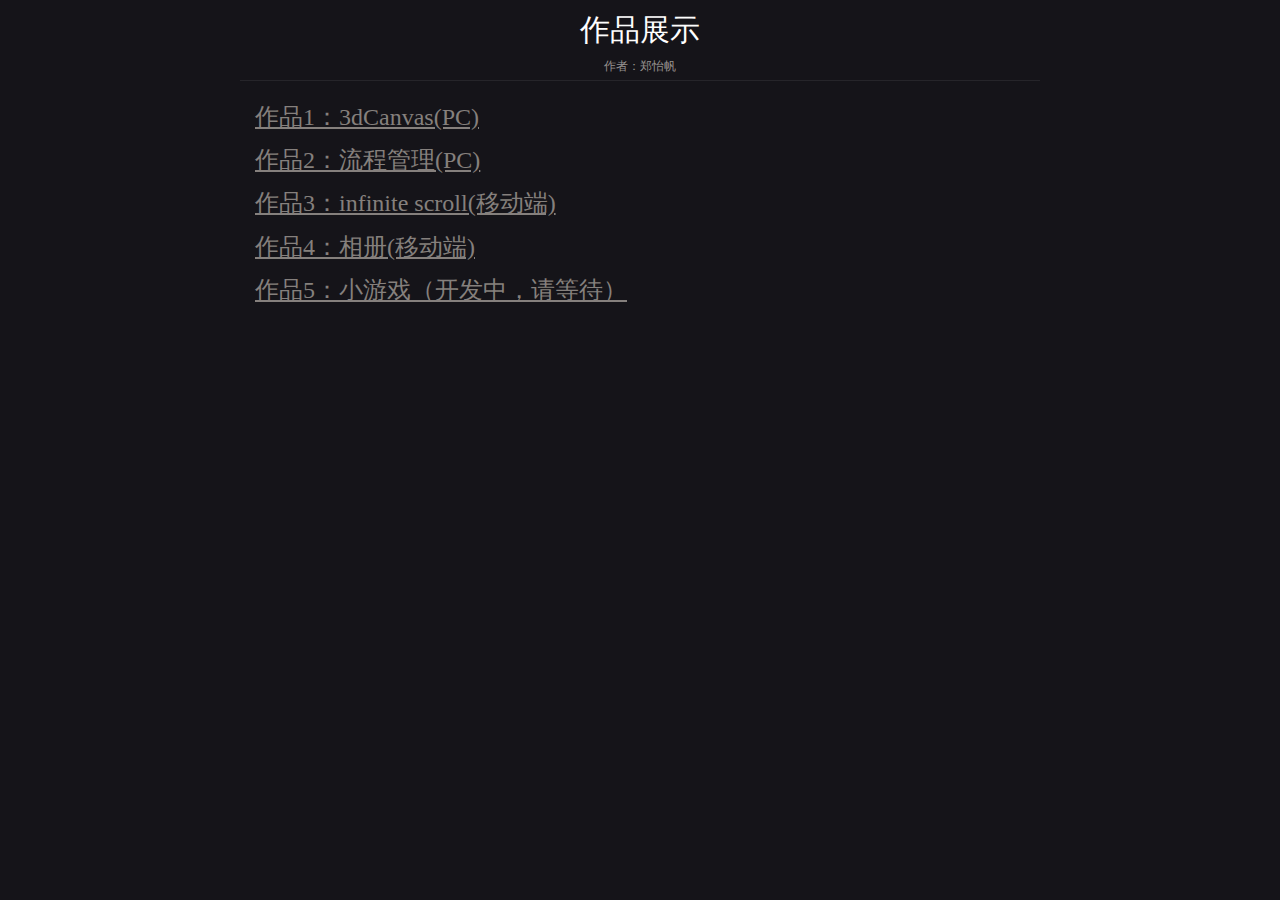
<file: index.html>
<!DOCTYPE html>
<html>
<head lang="en">
    <meta charset="UTF-8">
    <title>我的主页</title>
    <meta name="viewport"
          content="width=device-width, initial-scale=1.0, maximum-scale=1.0, minimum-scale=1.0, user-scalable=0, minimal-ui">
    <meta name="apple-mobile-web-app-capable" content="yes">
    <meta name="format-detection" content="telephone=no">
    <link rel="stylesheet" type="text/css" href="styles/lib/reset.css">
    <link rel="stylesheet" type="text/css" href="styles/index.css">
</head>
<body>
<h1>作品展示</h1>
<p class="author">作者：郑怡帆</p>
<article class="artifact">
    <ul class="artifact-list">
        <li>
            <a href="projects/3dCanvas.html">作品1：3dCanvas(PC)</a>
        </li>
        <li>
            <a href="projects/flow.html">作品2：流程管理(PC)</a>
        </li>
        <li>
            <a href="widgets/infiniteScroll.html">作品3：infinite scroll(移动端)</a>
        </li>
        <li>
            <a href="widgets/gallery.html">作品4：相册(移动端)</a>
        </li>
        <li>
            <a href="">作品5：小游戏（开发中，请等待）</a>
        </li>
    </ul>
</article>
<canvas id="cursorCanvas"></canvas>
<div id="topContainer"></div>
<script src="scripts/lib/jquery/jquery-2.2.2.min.js"></script>
<script src="scripts/lib/mobile-detect.min.js"></script>
<script src="scripts/index.js"></script>
</body>
</html>
</file>
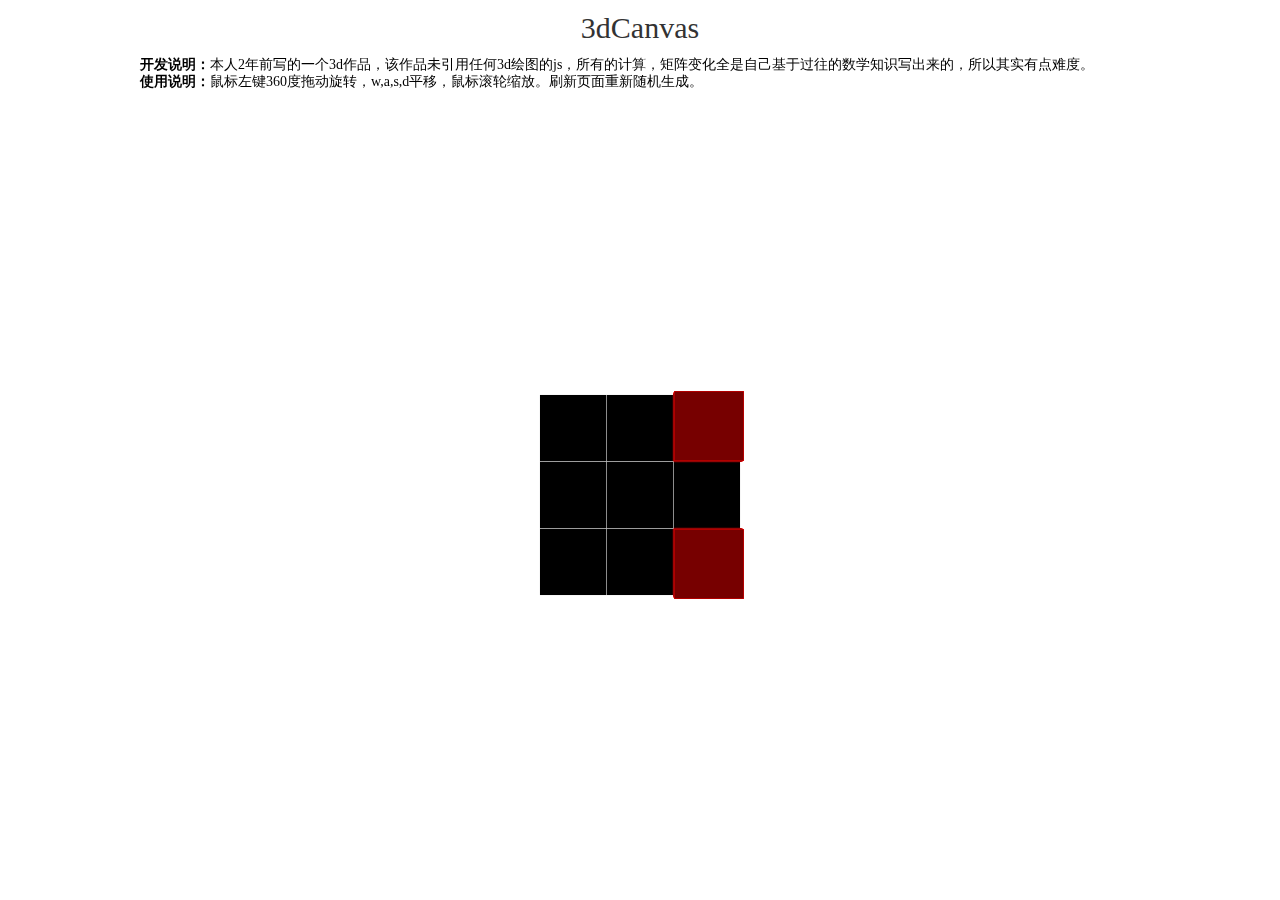
<file: projects/3dCanvas.html>
<!DOCTYPE html>
<html>
<head lang="en">
    <meta charset="UTF-8">
    <title>3dCanvas</title>
    <link rel="stylesheet" type="text/css" href="../styles/lib/reset.css">
    <link rel="stylesheet" type="text/css" href="../styles/common.css">
    <style>
        html, body, article {
            height: 100%;
        }

        #canvas {
            display: block;
            margin: 0 auto;
        }

        .fixed-bottom {
            position: fixed;
            top: 56px;
            bottom: 0;
            height:auto;
            left: 0;
            width: 100%;
        }
    </style>
</head>
<body>
<header><h1>3dCanvas</h1></header>
<article class="fixed-bottom">
    <p class="desc">
       <b>开发说明：</b>本人2年前写的一个3d作品，该作品未引用任何3d绘图的js，所有的计算，矩阵变化全是自己基于过往的数学知识写出来的，所以其实有点难度。<br>
        <b>使用说明：</b>鼠标左键360度拖动旋转，w,a,s,d平移，鼠标滚轮缩放。刷新页面重新随机生成。
    </p>
    <section>
        <canvas id="canvas"></canvas>
    </section>
</article>
<script src="../scripts/lib/jquery/jquery-2.2.2.min.js"></script>
<script src="../scripts/projects/3dCanvasBase.js"></script>
<script src="../scripts/projects/3dCanvas.js"></script>
</body>
</html>
</file>
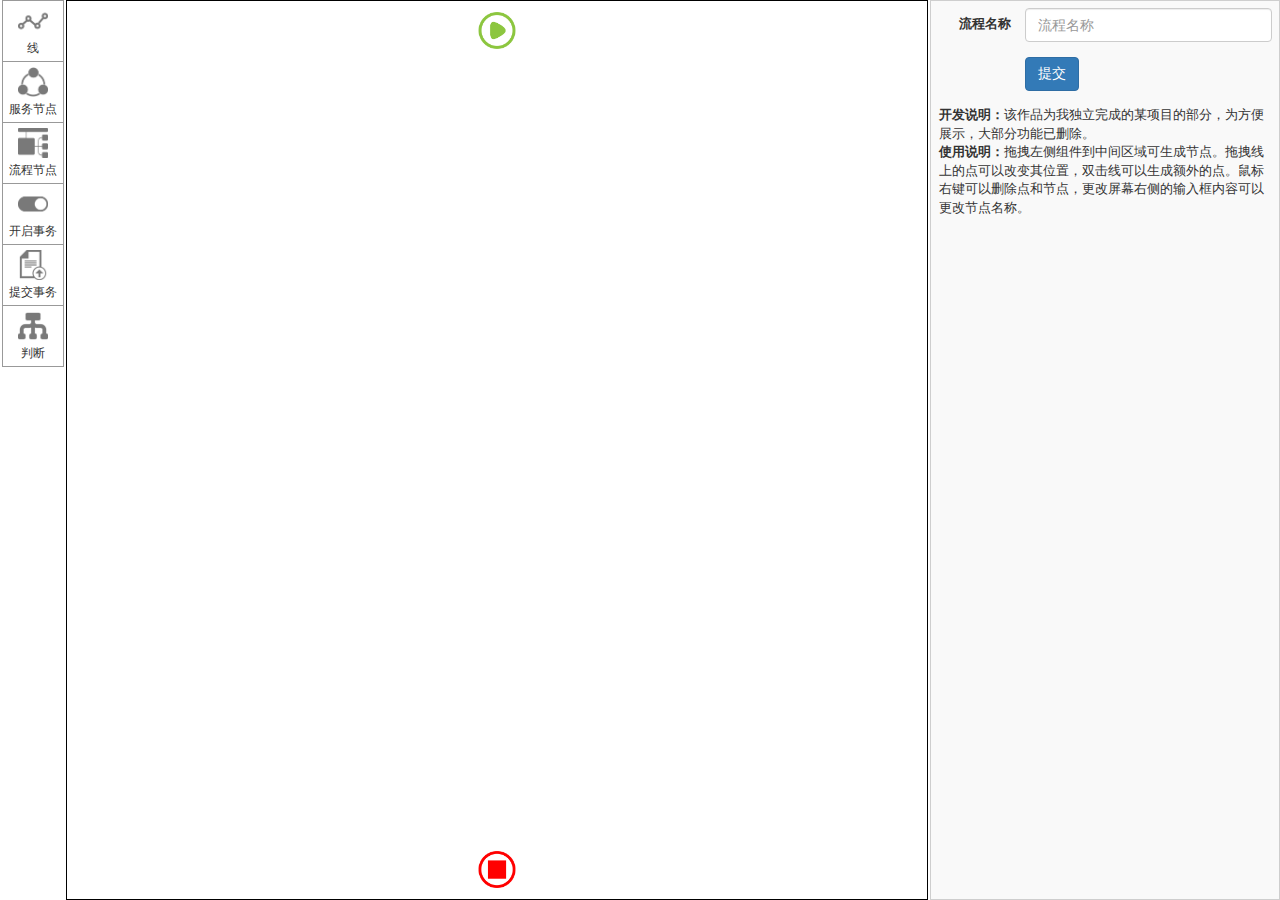
<file: projects/flow.html>
<!DOCTYPE html>
<html>
<head lang="en">
    <meta charset="UTF-8">
    <title>流程编辑</title>
    <link rel="stylesheet" type="text/css" href="../styles/lib/reset.css">
    <link rel="stylesheet" type="text/css" href="../styles/lib/bootstrap.css">
    <link rel="stylesheet" href="../styles/projects/flowPanel.css">
    <script src="../scripts/lib/jquery/jquery-2.2.2.min.js"></script>

    <script src="../scripts/projects/flowPanel/component.js"></script>
</head>
<body>
<div id="leftContainer">
    <ul class="toolbar list-unstyled">
        <li>
            <a data-tool="LINE">线</a>
        </li>
        <li>
            <a data-tool="SERVICE">服务节点</a>
        </li>
        <li>
            <a data-tool="FLOW">流程节点</a>
        </li>
        <li>
            <a data-tool="TRANSACTION_BEGIN">开启事务</a>
        </li>
        <li>
            <a data-tool="TRANSACTION_COMMIT">提交事务</a>
        </li>
        <li>
            <a data-tool="DECISION">判断</a>
        </li>
    </ul>
</div>

<!--viewBox="0 0 1000 1000"-->
<div class="svg-container" id="svgContainer" oncontextmenu="window.event.returnValue=false">
    <svg id="flowSvg" class="normal">
        <defs>
            <marker id="arrow"
                    viewBox="0 0 10 10" refX="8" refY="5"
                    fill="black"
                    markerUnits="strokeWidth" markerWidth="4" markerHeight="3"
                    orient="auto">
                <path d="M 0 0 L 10 5 L 0 10 z"></path>
            </marker>
            <marker id="activeArrow"
                    viewBox="0 0 10 10" refX="8" refY="5"
                    fill="green"
                    markerUnits="strokeWidth" markerWidth="4" markerHeight="3"
                    orient="auto">
                <path d="M 0 0 L 10 5 L 0 10 z"></path>
            </marker>
            <radialGradient id="lineTurnPoint" cx="0.5" cy="0.5" r="0.3">
                <stop offset="0" stop-color="blue"></stop>
                <stop offset="99%" stop-color="blue"></stop>
                <stop offset="100%" stop-color="transparent"></stop>
            </radialGradient>
        </defs>
    </svg>
</div>

<div id="info">
    <div id="infoResizer"></div>
    <div id="infoForms" class="container-fluid">
        <form class="form-horizontal" id="flowForm">
            <div class="form-group">
                <label for="flowName" class="col-xs-3 control-label">流程名称</label>

                <div class="col-xs-9">
                    <input type="text" name="flowName" class="form-control" id="flowName" placeholder="流程名称" juicer="flowName">
                </div>
            </div>
            <div class="form-group">
                <div class="col-xs-offset-3 col-xs-9">
                    <button type="button" id="flowFormSubmit" class="btn btn-primary">提交</button>
                </div>
            </div>
            <div class="form-group">
                <p style="margin: 0 8px;"><b>开发说明：</b>该作品为我独立完成的某项目的部分，为方便展示，大部分功能已删除。<br>
                    <b>使用说明：</b>拖拽左侧组件到中间区域可生成节点。拖拽线上的点可以改变其位置，双击线可以生成额外的点。鼠标右键可以删除点和节点，更改屏幕右侧的输入框内容可以更改节点名称。</p>
            </div>
        </form>

        <form class="form-horizontal hidden cmp-form" data-type="START">
            <div class="form-group">
                <label for="startName" class="col-xs-3 control-label">名&emsp;称</label>

                <div class="col-xs-9">
                    <input type="text" name="name" class="form-control" disabled id="startName" placeholder="名称">
                </div>
            </div>
        </form>

        <form class="form-horizontal hidden cmp-form" data-type="END">
            <div class="form-group">
                <label for="startName" class="col-xs-3 control-label">名&emsp;称</label>

                <div class="col-xs-9">
                    <input type="text" name="name" class="form-control" disabled id="endName" placeholder="名称">
                </div>
            </div>
        </form>

        <form class="form-horizontal hidden cmp-form" data-type="SERVICE" id="serviceForm">
            <div class="form-group">
                <label for="serviceName" class="col-xs-3 control-label">名&emsp;称</label>

                <div class="col-xs-9">
                    <input type="text" name="name" class="form-control" id="serviceName" placeholder="名称">
                </div>
            </div>
        </form>

        <form class="form-horizontal hidden cmp-form" data-type="FLOW">
            <div class="form-group">
                <label class="col-xs-3 control-label">名&emsp;称</label>

                <div class="col-xs-9">
                    <input type="text" name="name" class="form-control" placeholder="名称">
                </div>
            </div>
        </form>

        <form class="form-horizontal hidden cmp-form" data-type="TRANSACTION_BEGIN">
            <div class="form-group">
                <label class="col-xs-3 control-label">名&emsp;称</label>

                <div class="col-xs-9">
                    <input type="text" name="name" class="form-control" placeholder="名称">
                </div>
            </div>
        </form>

        <form class="form-horizontal hidden cmp-form" data-type="TRANSACTION_COMMIT">
            <div class="form-group">
                <label class="col-xs-3 control-label">名&emsp;称</label>

                <div class="col-xs-9">
                    <input type="text" name="name" class="form-control" placeholder="名称">
                </div>
            </div>
        </form>

        <form class="form-horizontal hidden cmp-form" data-type="DECISION">
            <div class="form-group">
                <label class="col-xs-3 control-label">名&emsp;称</label>

                <div class="col-xs-9">
                    <input type="text" name="name" class="form-control" placeholder="名称">
                </div>
            </div>
        </form>

        <form class="form-horizontal hidden cmp-form" data-type="LINE" id="lineForm">
            <div class="form-group">
                <label class="col-xs-3 control-label">名&emsp;称</label>

                <div class="col-xs-9">
                    <input type="text" name="name" class="form-control" placeholder="名称">
                </div>
            </div>
        </form>
    </div>
</div>

<div id="cmpContextMenu">
    <a data-method="nodeDelete"><span class="glyphicon glyphicon-trash"></span>删除组件</a>
    <a data-method="pointDelete"><span class="glyphicon glyphicon-remove"></span>删除折点</a>
</div>

<script src="../scripts/projects/flowPanel/panel.js"></script>
<script src="../scripts/projects/flowPanel/event.js"></script>

<script src="../scripts/projects/flowPanel/nodes/start.js"></script>
<script src="../scripts/projects/flowPanel/nodes/end.js"></script>
<script src="../scripts/projects/flowPanel/nodes/service.js"></script>
<script src="../scripts/projects/flowPanel/nodes/flow.js"></script>
<script src="../scripts/projects/flowPanel/nodes/decision.js"></script>
<script src="../scripts/projects/flowPanel/nodes/transactionBegin.js"></script>
<script src="../scripts/projects/flowPanel/nodes/transactionCommit.js"></script>
<script src="../scripts/projects/flowPanel/nodes/line.js"></script>

<script src="../scripts/projects/flow.js"></script>
</body>
</html>
</file>
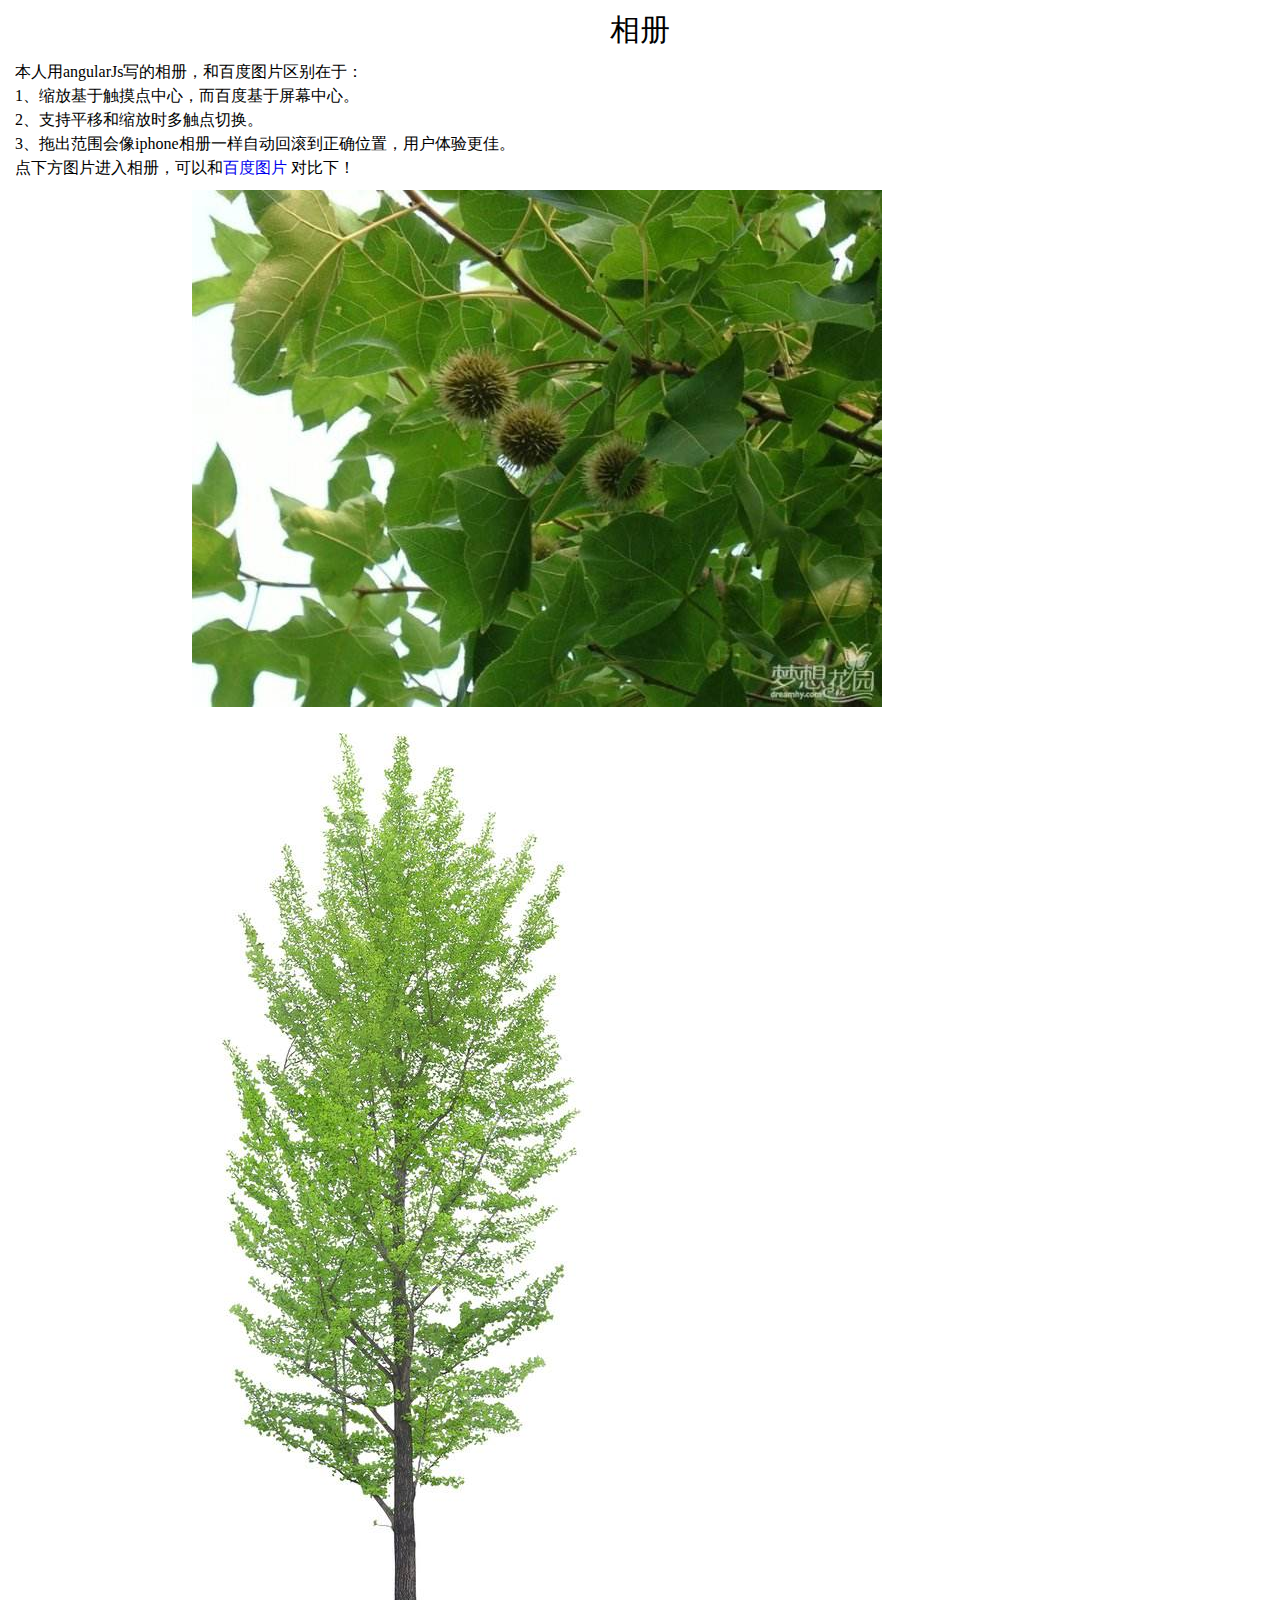
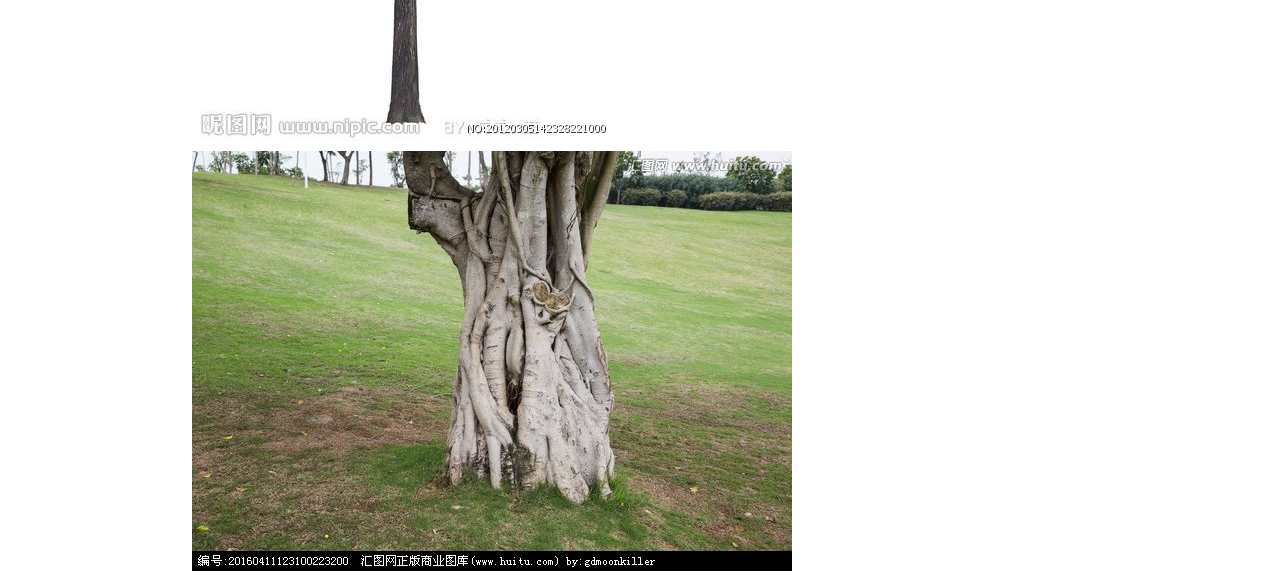
<file: widgets/gallery.html>
<!DOCTYPE html>
<html lang="en" ng-app="galleryExampleApp">
<head>
    <meta charset="utf-8">
    <title>Infinite Scroll</title>
    <meta name="viewport"
          content="width=device-width, initial-scale=1.0, maximum-scale=1.0, minimum-scale=1.0, user-scalable=0, minimal-ui">
    <meta name="apple-mobile-web-app-capable" content="yes">
    <meta name="format-detection" content="telephone=no">
    <link rel="stylesheet" href="../styles/lib/reset.css">
    <script src="../scripts/lib/angular/angular.min.js"></script>
    <style>
        .gallery-image{
            width: 70%;
            margin: 0 auto;
        }
        .image>img{
            max-width: 100%;
            margin-bottom: 10px;
            display: block;
        }
        .desc{
            font-size: 16px;
            line-height: 1.5rem;
            margin: 0 15px 10px;
        }
        h1{
            text-align: center;
            font-size: 30px;
            padding: 15px 0;
        }
    </style>
</head>
<body ng-controller="galleryExampleCtrl">
<header>
    <h1>相册</h1>
</header>
<div class="headerBlock"></div>
<article>
    <p class="desc">本人用angularJs写的相册，和百度图片区别在于：<br>
        1、缩放基于触摸点中心，而百度基于屏幕中心。<br>
        2、支持平移和缩放时多触点切换。<br>
        3、拖出范围会像iphone相册一样自动回滚到正确位置，用户体验更佳。<br>
        点下方图片进入相册，可以和<a href="http://image.baidu.com/search/wiseala?tn=wiseala&ie=utf8&target=1&word=%E6%A0%91&pn=1&di=102187372650&pi=0&os=4078160716,602377377&cs=1095577899,1758481146&adpicid=0&bdtype=0&objurl=http%3A%2F%2Fpic.shejiben.com%2Fcaizhi%2Fday_090514%2F20090514_ac7eecb84f505d7a1902hK5KYOo1ndeA.jpg&simid=3506952396,405800417&needpersonalized=0&haspersonalized=0&timingneed=0&spn=0&is=0,0&tp=strong&fr=alawise&pos=2&stdstl=2&index=0&prefer=https%3A%2F%2Fss0.bdstatic.com%2F9bA1vGfa2gU2pMbfm9GUKT-w%2Ftimg%3Fwisealaddin%26size%3Dw10000%26quality%3D75%26sec%3D1487554462%26di%3D4f6d7b92149198a024282143d0f19f1d&hs=2&xthttps=110111&ctd=1487554463869_e^25_320x480">百度图片</a>
        对比下！</p>
    <section>
        <div class="gallery-image" ng-repeat="img in images" multi-limage="$index path (img.imgUrl) for img in images">
            <div class="image">
                <img ng-src="{{img.imgUrl}}">
            </div>
        </div>
    </section>
</article>

<script src="../scripts/lib/angular/largeImage.js"></script>
<script src="../scripts/lib/mobile-detect.min.js"></script>
<script src="../scripts/widgets/galleryExample.js"></script>
<script>

</script>


</body>
</html>
</file>
<file: styles/index.css>
h1 {
  color: #fefefe;
  text-align: center;
  font-size: 30px;
  padding: 15px 0; }

.author {
  color: #95918e;
  font-size: 12px;
  text-align: center;
  margin-bottom: 8px; }

.artifact {
  width: 800px;
  margin: 0 auto; }

.artifact {
  border-top: 1px solid #26252a; }
  .artifact > h3 {
    color: #333333;
    font-size: 24px;
    line-height: 1.8rem; }

.artifact-list {
  padding: 15px; }
  .artifact-list a {
    color: #85807d;
    font-size: 24px;
    line-height: 1.8em;
    text-decoration: underline; }
    .artifact-list a.hover {
      color: #7fcfe8; }

@media screen and (max-device-width: 640px) {
  .artifact {
    width: auto; }

  .artifact-list a {
    font-size: 20px; }
  .artifact-list > li {
    margin-bottom: 5px; } }
body {
  background: #151419; }

#cursorCanvas {
  position: absolute;
  left: 0;
  top: 0;
  z-index: 100; }

#topContainer {
  position: absolute;
  left: 0;
  top: 0;
  width: 100%;
  height: 100%;
  z-index: 200;
  cursor: url("../images/transparent_pointer.png"), auto; }

a.alternate {
  position: absolute;
  display: block;
  cursor: url("../images/transparent_pointer.png"), auto; }

/*# sourceMappingURL=index.css.map */
</file>
<file: styles/common.css>
body {
  font-family: "Hiragino Sans GB","STHeiti","Microsoft Yahei"; }

header > h1 {
  color: #333333;
  text-align: center;
  font-size: 30px;
  padding: 8px 0;
  line-height: 40px; }

article > .desc {
  width: 1000px;
  margin: 0 auto;
  font-size: 14px;
  line-height: 17px; }

b {
  font-weight: bold; }

/*# sourceMappingURL=common.css.map */
</file>
<file: styles/projects/flowPanel.css>
@charset "UTF-8";
body {
  overflow: hidden;
  min-width: 1024px;
  position: relative; }

html, body {
  height: 100%; }

a {
  color: #333333;
  text-decoration: none !important;
  cursor: pointer; }

.form-control-static {
  display: block; }

#leftContainer {
  position: absolute;
  width: 66px;
  left: 0;
  top: 0;
  padding: 0 2px; }
  #leftContainer > .btn {
    display: block; }

.toolbar > li {
  text-align: center;
  border: 1px solid #999999;
  display: block;
  margin-bottom: -1px;
  font-size: 12px;
  line-height: 25px; }
.toolbar a {
  display: block;
  background-size: 30px 30px;
  background-repeat: no-repeat;
  background-position: center 5px;
  padding-top: 35px; }
.toolbar a:hover {
  background-color: #666666;
  color: #ffffff; }
.toolbar [data-tool="LINE"] {
  background-image: url("../../images/projects/line.png"); }
  .toolbar [data-tool="LINE"]:hover {
    background-image: url("../../images/projects/line_hover.png"); }
.toolbar [data-tool="SERVICE"] {
  background-image: url("../../images/projects/service.png"); }
  .toolbar [data-tool="SERVICE"]:hover {
    background-image: url("../../images/projects/service_hover.png"); }
.toolbar [data-tool="FLOW"] {
  background-image: url("../../images/projects/flow.png"); }
  .toolbar [data-tool="FLOW"]:hover {
    background-image: url("../../images/projects/flow_hover.png"); }
.toolbar [data-tool="DECISION"] {
  background-image: url("../../images/projects/decision.png"); }
  .toolbar [data-tool="DECISION"]:hover {
    background-image: url("../../images/projects/decision_hover.png"); }
.toolbar [data-tool="TRANSACTION_BEGIN"] {
  background-image: url("../../images/projects/transactionBegin.png"); }
  .toolbar [data-tool="TRANSACTION_BEGIN"]:hover {
    background-image: url("../../images/projects/transactionBegin_hover.png"); }
.toolbar [data-tool="TRANSACTION_COMMIT"] {
  background-image: url("../../images/projects/transactionCommit.png"); }
  .toolbar [data-tool="TRANSACTION_COMMIT"]:hover {
    background-image: url("../../images/projects/transactionCommit_hover.png"); }

.svg-container {
  border: 1px solid #000000;
  position: absolute;
  left: 66px;
  top: 0;
  right: 352px;
  bottom: 0;
  overflow: auto; }

svg {
  overflow: hidden; }
  svg.normal rect, svg.normal circle, svg.normal text, svg.normal polyline {
    cursor: pointer; }
  svg.line rect {
    cursor: crosshair; }
  svg.service {
    cursor: url("../images/service.png"), default; }
  svg.decision {
    cursor: url("../images/decision.png"), default; }

.detect-div {
  position: absolute;
  visibility: hidden;
  line-height: 20px;
  font-size: 12px;
  z-index: -1; }

#info {
  background: #F9F9F9;
  z-index: 101;
  position: absolute;
  width: 350px;
  right: 0;
  top: 0;
  height: 100%;
  border: 1px solid #CECECE;
  overflow: hidden; }
  #info .form-group, #info .row {
    margin-left: -7px;
    margin-right: -7px; }
  #info .col-xs-1, #info .col-xs-2, #info .col-xs-3, #info .col-xs-4, #info .col-xs-5, #info .col-xs-6, #info .col-xs-7, #info .col-xs-8, #info .col-xs-9, #info .col-xs-10, #info .col-xs-11, #info .col-xs-12 {
    padding-left: 7px;
    padding-right: 7px; }
  #info .form-child-list {
    margin-bottom: 5px; }
    #info .form-child-list > li {
      padding: 7px 0;
      border-bottom: 1px solid #E0E0E0;
      font-size: 12px; }
      #info .form-child-list > li > h4 {
        height: 1em;
        margin: 0 0 6px; }
      #info .form-child-list > li:first-child {
        border-top: 1px solid #E0E0E0; }
  #info input.blank {
    border: none;
    outline: none;
    width: 100%;
    padding: 7px 0;
    background: none; }
  #info .table {
    table-layout: fixed; }
    #info .table td {
      vertical-align: middle; }
    #info .table .btn {
      outline: none; }
    #info .table .glyphicon-plus-sign {
      color: #449d44; }
    #info .table .glyphicon-minus-sign {
      color: #f0ad4e; }
  #info #infoResizer {
    position: absolute;
    left: 0;
    width: 3px;
    height: 100%;
    top: 0;
    z-index: 102;
    cursor: col-resize; }
  #info #infoForms {
    overflow-x: hidden;
    overflow-y: scroll;
    padding-left: 7px;
    padding-right: 7px;
    padding-top: 7px;
    word-break: break-all;
    font-size: 13px;
    position: absolute;
    box-sizing: border-box;
    width: 348px;
    right: 0;
    top: 0;
    height: 100%; }

#serviceModal table {
  table-layout: fixed; }
#serviceModal tr.type1 {
  cursor: pointer; }
  #serviceModal tr.type1 .glyphicon:before {
    content: "\e117"; }
  #serviceModal tr.type1.opened .glyphicon:before {
    content: "\e118"; }
#serviceModal tr.type2 {
  cursor: pointer; }
  #serviceModal tr.type2 .glyphicon:before {
    content: "\e250"; }
  #serviceModal tr.type2.opened .glyphicon:before {
    content: "\e252"; }
#serviceModal tr.type3 {
  cursor: pointer; }
  #serviceModal tr.type3:hover {
    background: #a0c5e8; }
#serviceModal tr.level1 > td:first-child {
  padding-left: 20px; }
#serviceModal tr.level2 > td:first-child {
  padding-left: 40px; }
#serviceModal .glyphicon {
  margin-right: 5px; }
#serviceModal td {
  overflow: hidden;
  white-space: nowrap;
  text-overflow: ellipsis; }

#serviceForm .serviceClass {
  color: #1D82F5; }
#serviceForm .entity-show {
  color: green; }

#lineForm h5 {
  word-break: break-all;
  padding: 0;
  margin: 0 0 5px; }
#lineForm > .toBoxCase .top {
  background: #A0A0A0;
  color: #F1F1F1;
  text-align: center;
  margin: 0;
  font-size: 1.1em;
  padding: 7px 0; }
#lineForm > .toBoxCase input[type="text"] {
  border: none;
  outline: none;
  width: 100%;
  background: none;
  padding: 7px 0; }
#lineForm > .toBoxCase .row {
  margin-bottom: 5px;
  margin-top: 5px; }
#lineForm > .toBoxCase .toggle-entity {
  font-size: 16px;
  color: #85CAC5; }

.rule-select {
  display: block;
  border: 1px solid #B3B2B2;
  border-radius: 3px;
  line-height: 1.42857;
  color: #717171;
  background: rgba(144, 157, 179, 0.16);
  padding: 7px 5px;
  box-sizing: border-box;
  cursor: pointer;
  position: relative;
  overflow: hidden;
  text-overflow: ellipsis;
  white-space: nowrap; }

#ruleSelectList {
  display: none;
  z-index: 150;
  position: absolute;
  font-size: 12px;
  top: 0;
  height: 100%; }
  #ruleSelectList a {
    display: block;
    color: #333333;
    padding: 0 5px;
    cursor: pointer; }
    #ruleSelectList a:hover {
      background: #F1F7FF; }
    #ruleSelectList a.active {
      color: #000000;
      font-weight: bold; }
    #ruleSelectList a.selected {
      background: #c6dfff; }
  #ruleSelectList .parent-class {
    color: #016F01;
    font-weight: bold; }
  #ruleSelectList > .cmp-list {
    box-sizing: border-box;
    max-height: 100%;
    overflow: auto;
    right: 0;
    position: absolute;
    width: 12em;
    background: #ffffff;
    border: 1px solid #000;
    border-radius: 3px;
    margin: 0; }
  #ruleSelectList > .return-list {
    box-sizing: border-box;
    max-height: 100%;
    overflow: auto;
    position: absolute;
    width: 8em;
    right: 12em;
    background: #ffffff;
    border: 1px solid #000;
    border-radius: 3px;
    margin: 0 -1px 0; }

#fromDecisionInfo select {
  width: 80px;
  font-size: 12px; }
#fromDecisionInfo .field {
  margin-left: 85px; }
#fromDecisionInfo .expression {
  float: left; }

#nodeExpression a {
  cursor: auto;
  color: green; }

#selectedRoles {
  margin: 7px 0;
  display: inline-block; }

.control-normal {
  margin-bottom: 0;
  margin-top: 7px; }

#cmpContextMenu {
  position: absolute;
  display: none;
  border: 1px solid #B7B7B7;
  box-shadow: 0 0 10px 1px #E8E8E8;
  width: 100px;
  z-index: 100;
  background: #ffffff;
  box-sizing: border-box;
  border-radius: 5px;
  overflow: hidden; }
  #cmpContextMenu > a {
    display: block;
    text-align: center;
    border-bottom: 1px solid #D4D4D4;
    border-top: 1px solid #d4d4d4;
    margin: -1px 0;
    background: #F9F9F9;
    padding: 5px 0;
    color: #616161; }
    #cmpContextMenu > a > span {
      width: 18px;
      text-align: left; }
    #cmpContextMenu > a:hover {
      color: #ffffff;
      background: #666666; }

#flowTestModal .close {
  position: absolute;
  right: 15px;
  z-index: 1; }
#flowTestModal .output {
  word-break: break-all; }

#flowModal tbody > tr:hover {
  cursor: pointer;
  background: #eeeeee; }

#propertySelectList .glyphicon:before {
  content: "\e250"; }
#propertySelectList .parent.opened > .glyphicon:before {
  content: "\e252"; }
#propertySelectList .parent.opened + ul {
  display: block; }
#propertySelectList .parent + ul {
  display: none;
  padding-left: 20px; }

/*****************************补充*****************************/

/*# sourceMappingURL=flowPanel.css.map */
</file>
